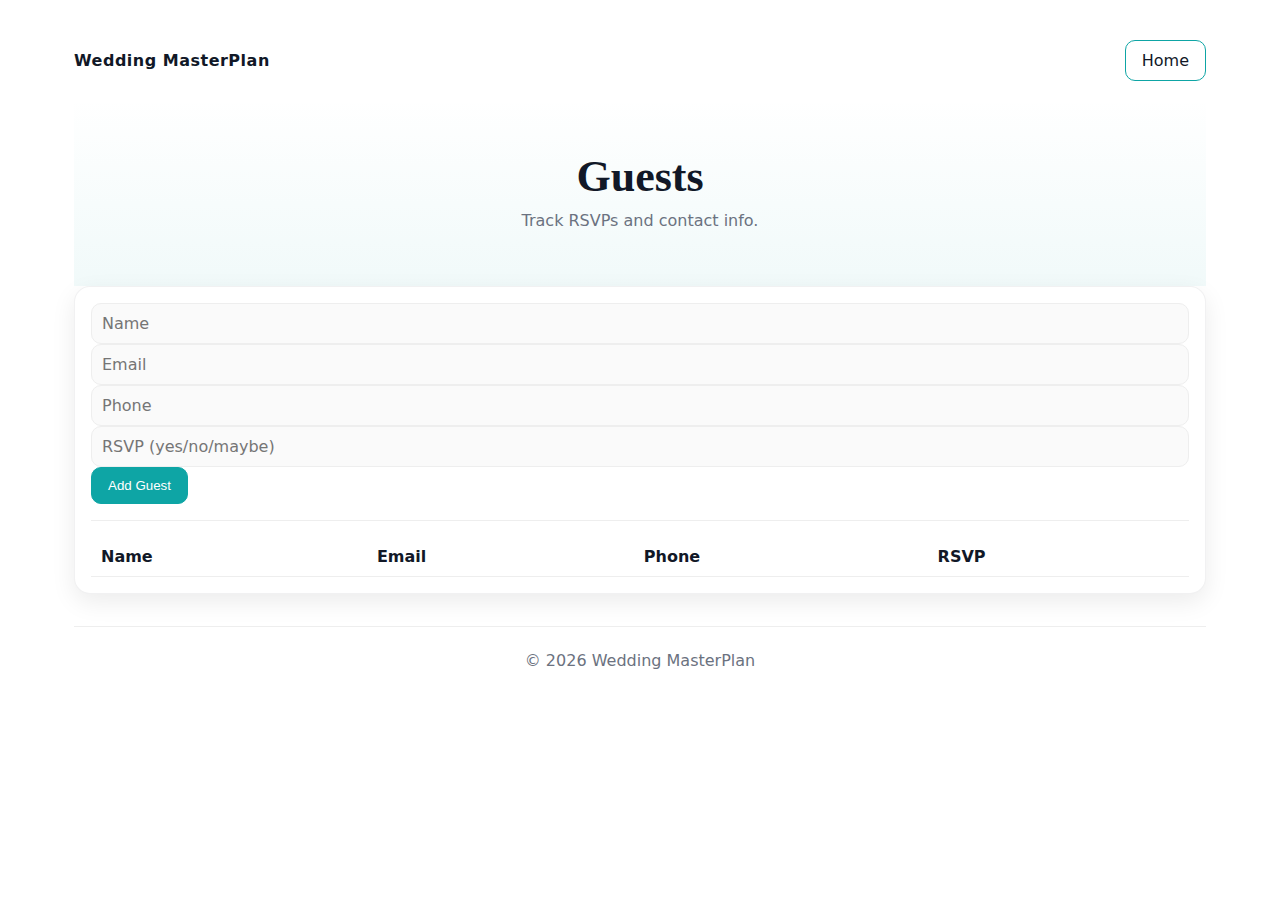
<file: pages/guests.html>
<!doctype html><html lang="en"><head>
<meta charset="utf-8"><meta name="viewport" content="width=device-width, initial-scale=1">
<title>Guests</title><link rel="stylesheet" href="../assets/css/style.css"></head><body>
<div class="container">
  <nav class="nav"><div class="brand">Wedding MasterPlan</div><div><a class="btn" href="../index.html">Home</a></div></nav>
  <section class="hero"><h1>Guests</h1><p>Track RSVPs and contact info.</p></section>

  <div class="card">
    <input id="gName" placeholder="Name">
    <input id="gEmail" placeholder="Email">
    <input id="gPhone" placeholder="Phone">
    <input id="gRSVP" placeholder="RSVP (yes/no/maybe)">
    <button class="btn primary" id="gAdd">Add Guest</button>
    <hr>
    <table><thead><tr><th>Name</th><th>Email</th><th>Phone</th><th>RSVP</th></tr></thead><tbody id="gRows"></tbody></table>
  </div>

  <footer>© <span id="y"></span> Wedding MasterPlan</footer>
</div>
<script src="../js/config.js"></script><script src="../js/app.js"></script>
<script>
document.getElementById('y').textContent=new Date().getFullYear();
async function loadGuests(){try{
  const rows = await sbSelect("guests");
  gRows.innerHTML = rows.map(r=>`<tr><td>${r.name}</td><td>${r.email||""}</td><td>${r.phone||""}</td><td>${r.rsvp_status||"maybe"}</td></tr>`).join("");
}catch(e){console.warn(e)}}
gAdd.addEventListener("click", async ()=>{
  try{await sbInsert("guests",{name:gName.value,email:gEmail.value,phone:gPhone.value,rsvp_status:gRSVP.value||"maybe"});
      gName.value=gEmail.value=gPhone.value=gRSVP.value=""; loadGuests();}
  catch(e){alert("Could not save guest. Check RLS.");}
});
loadGuests();
</script>
</body></html>
</file>
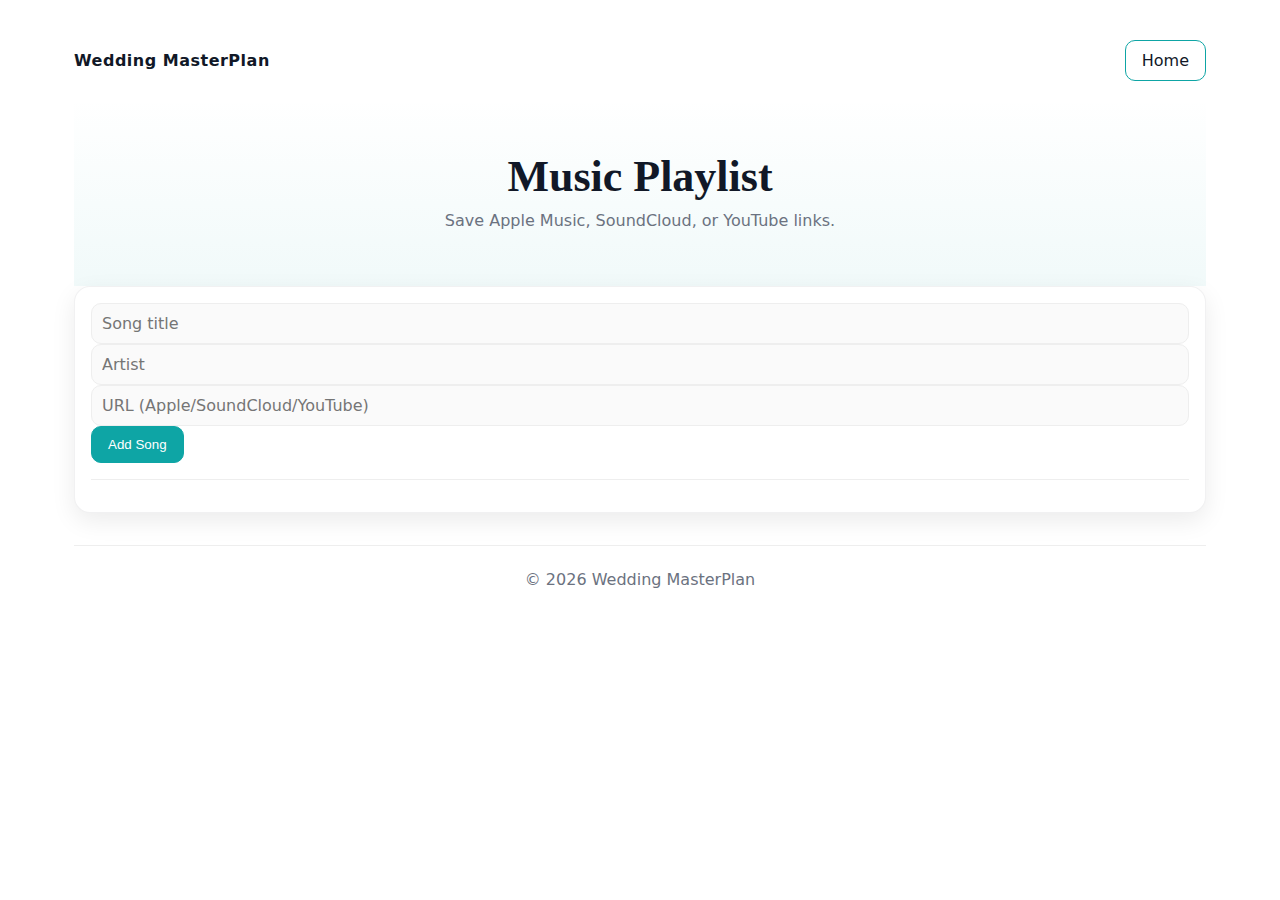
<file: pages/playlist.html>
<!doctype html><html lang="en"><head>
<meta charset="utf-8"><meta name="viewport" content="width=device-width, initial-scale=1">
<title>Playlist</title><link rel="stylesheet" href="../assets/css/style.css"></head><body>
<div class="container">
  <nav class="nav"><div class="brand">Wedding MasterPlan</div><div><a class="btn" href="../index.html">Home</a></div></nav>
  <section class="hero"><h1>Music Playlist</h1><p>Save Apple Music, SoundCloud, or YouTube links.</p></section>

  <div class="card">
    <input id="songTitle" placeholder="Song title">
    <input id="songArtist" placeholder="Artist">
    <input id="songUrl" placeholder="URL (Apple/SoundCloud/YouTube)">
    <button class="btn primary" id="addSong">Add Song</button>
    <hr>
    <div id="playlist"></div>
  </div>

  <footer>© <span id="y"></span> Wedding MasterPlan</footer>
</div>
<script src="../js/config.js"></script><script src="../js/app.js"></script>
<script>
document.getElementById('y').textContent=new Date().getFullYear();
function embed(url){
  try{
    if(url.includes("youtube.com")||url.includes("youtu.be")){const id=(url.split("v=")[1]||"").split("&")[0]||url.split("/").pop();return `<iframe width="320" height="180" src="https://www.youtube.com/embed/${id}" frameborder="0" allowfullscreen></iframe>`;}
    if(url.includes("soundcloud.com")){return `<iframe width="100%" height="120" scrolling="no" frameborder="no" allow="autoplay" src="https://w.soundcloud.com/player/?url=${encodeURIComponent(url)}"></iframe>`;}
    if(url.includes("music.apple.com")){return `<a class="btn" href="${url}" target="_blank" rel="noopener">Play on Apple Music</a>`;}
  }catch(_){}
  return `<a href="${url}" target="_blank" rel="noopener">${url}</a>`;
}
async function load(){try{
  const rows=await sbSelect("playlist");
  playlist.innerHTML=rows.map(r=>`<div class="card" style="margin:8px 0"><strong>${r.title||"Untitled"}</strong> — ${r.artist||""}<br>${embed(r.url||"")}</div>`).join("");
}catch(e){console.warn(e)}}
addSong.addEventListener("click",async()=>{try{
  await sbInsert("playlist",{title:songTitle.value,artist:songArtist.value,url:songUrl.value});
  songTitle.value=songArtist.value=songUrl.value=""; load();
}catch(e){alert("Could not save. Check RLS.");}});
load();
</script>
</body></html>
</file>
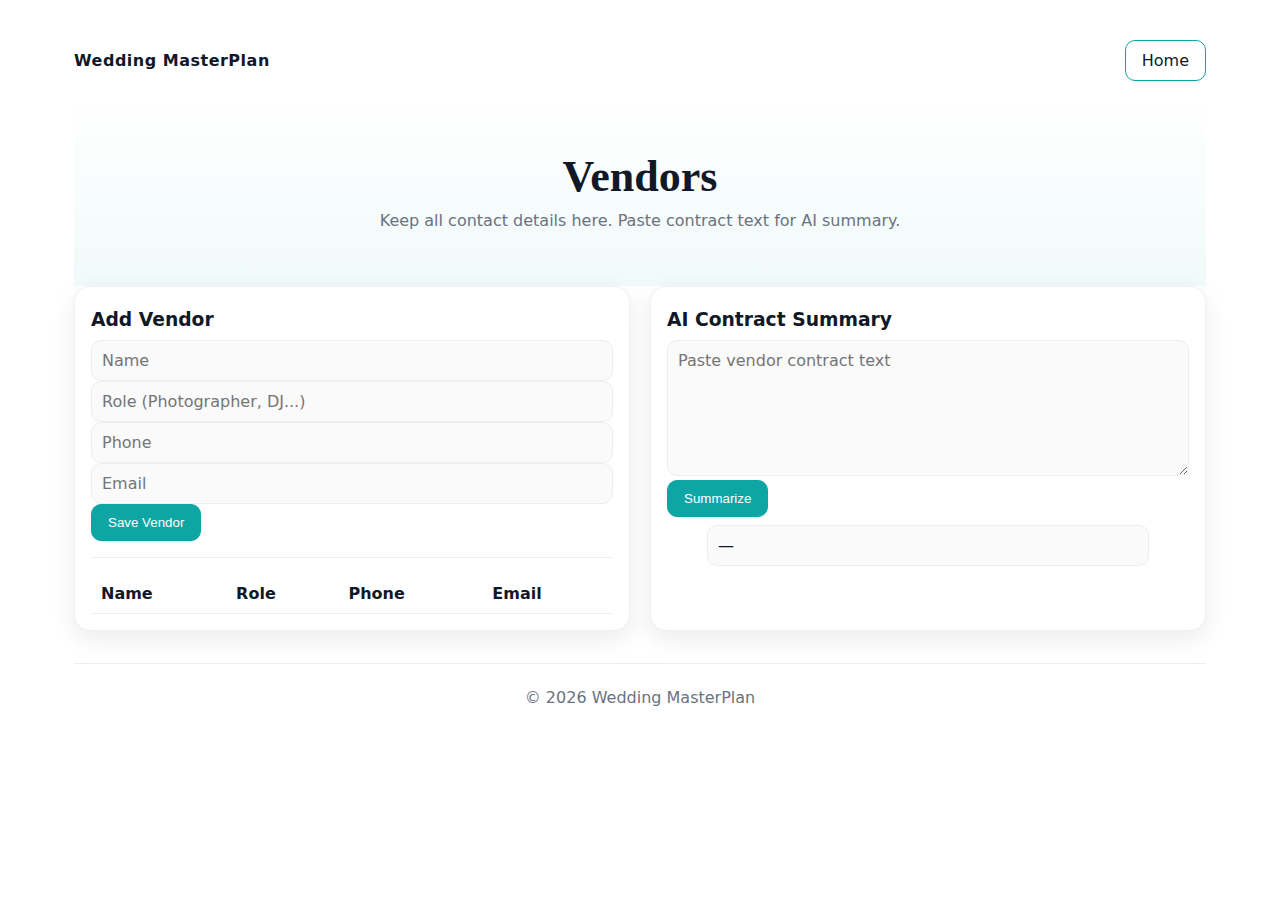
<file: pages/vendors.html>
<!doctype html><html lang="en"><head>
<meta charset="utf-8"><meta name="viewport" content="width=device-width, initial-scale=1">
<title>Vendors</title><link rel="stylesheet" href="../assets/css/style.css"></head><body>
<div class="container">
  <nav class="nav"><div class="brand">Wedding MasterPlan</div><div><a class="btn" href="../index.html">Home</a></div></nav>
  <section class="hero"><h1>Vendors</h1><p>Keep all contact details here. Paste contract text for AI summary.</p></section>

  <div class="grid">
    <div class="card">
      <h3>Add Vendor</h3>
      <input id="vName" placeholder="Name">
      <input id="vRole" placeholder="Role (Photographer, DJ...)">
      <input id="vPhone" placeholder="Phone">
      <input id="vEmail" placeholder="Email">
      <button class="btn primary" id="vAdd">Save Vendor</button>
      <hr>
      <table><thead><tr><th>Name</th><th>Role</th><th>Phone</th><th>Email</th></tr></thead><tbody id="vRows"></tbody></table>
    </div>

    <div class="card">
      <h3>AI Contract Summary</h3>
      <textarea id="contractIn" rows="6" placeholder="Paste vendor contract text"></textarea>
      <button class="btn primary" id="contractBtn">Summarize</button>
      <blockquote id="contractOut" style="margin-top:8px">—</blockquote>
    </div>
  </div>

  <footer>© <span id="y"></span> Wedding MasterPlan</footer>
</div>
<script src="../js/config.js"></script><script src="../js/app.js"></script>
<script>
document.getElementById('y').textContent=new Date().getFullYear();

async function loadVendors(){try{
  const rows = await sbSelect("vendors");
  vRows.innerHTML = rows.map(r=>`<tr><td>${r.name}</td><td>${r.role||""}</td><td>${r.phone||""}</td><td>${r.email||""}</td></tr>`).join("");
}catch(e){console.warn(e)}}

vAdd.addEventListener("click", async ()=>{
  try{await sbInsert("vendors",{name:vName.value,role:vRole.value,phone:vPhone.value,email:vEmail.value});
      vName.value=vRole.value=vPhone.value=vEmail.value=""; loadVendors();}
  catch(e){alert("Could not save vendor. Check RLS.");}
});

contractBtn.addEventListener("click", async ()=>{
  contractOut.textContent="Working...";
  const j = await aiCall(window.APP_CONFIG.aiContractUrl, contractIn.value || "Summarize key vendor contract terms");
  contractOut.textContent = j?.data || "No response.";
});
loadVendors();
</script>
</body></html>
</file>
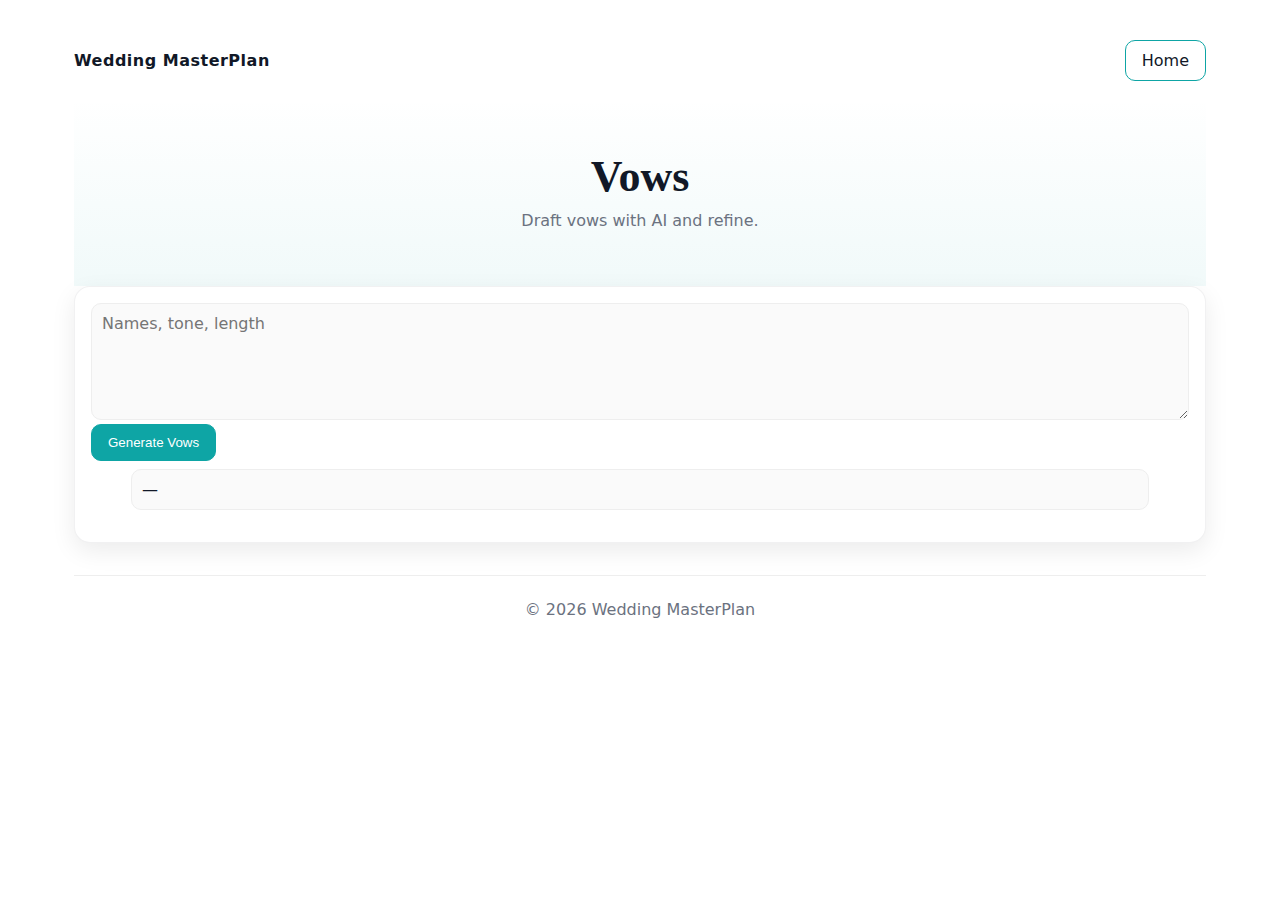
<file: pages/vows.html>
<!doctype html><html lang="en"><head>
<meta charset="utf-8"><meta name="viewport" content="width=device-width, initial-scale=1">
<title>Vows</title><link rel="stylesheet" href="../assets/css/style.css"></head><body>
<div class="container">
  <nav class="nav"><div class="brand">Wedding MasterPlan</div><div><a class="btn" href="../index.html">Home</a></div></nav>
  <section class="hero"><h1>Vows</h1><p>Draft vows with AI and refine.</p></section>

  <div class="card">
    <textarea id="vowsIn" rows="5" placeholder="Names, tone, length"></textarea>
    <button class="btn primary" id="vowsBtn">Generate Vows</button>
    <blockquote id="vowsOut" style="margin-top:8px">—</blockquote>
  </div>

  <footer>© <span id="y"></span> Wedding MasterPlan</footer>
</div>
<script src="../js/config.js"></script><script src="../js/app.js"></script>
<script>
document.getElementById('y').textContent=new Date().getFullYear();
vowsBtn.addEventListener("click", async ()=>{
  vowsOut.textContent="Working...";
  const j=await aiCall(window.APP_CONFIG.aiVowsUrl, vowsIn.value || "Write short vows");
  vowsOut.textContent=j?.data || "No response.";
});
</script>
</body></html>
</file>
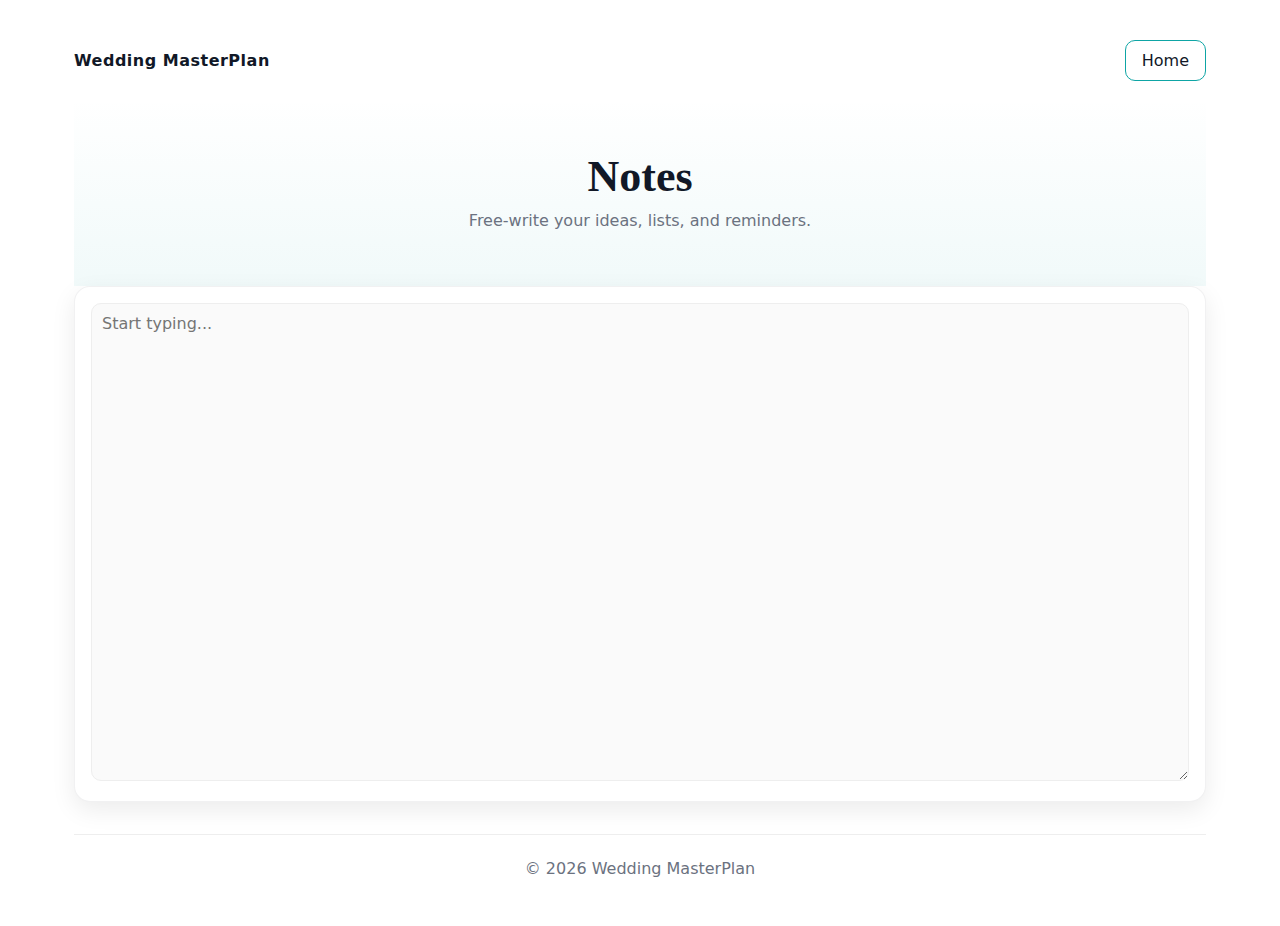
<file: pages/notes/notes-01.html>
<!doctype html><html lang="en"><head>
<meta charset="utf-8"><meta name="viewport" content="width=device-width, initial-scale=1">
<title>Notes 01</title><link rel="stylesheet" href="../../assets/css/style.css"></head><body>
<div class="container">
  <nav class="nav"><div class="brand">Wedding MasterPlan</div><div><a class="btn" href="../../index.html">Home</a></div></nav>
  <section class="hero"><h1>Notes</h1><p>Free-write your ideas, lists, and reminders.</p></section>
  <div class="card"><textarea rows="24" placeholder="Start typing..."></textarea></div>
  <footer>© <span id="y"></span> Wedding MasterPlan</footer>
</div>
<script>document.getElementById('y').textContent=new Date().getFullYear()</script>
</body></html>
</file>
<file: assets/css/style.css>
:root{
  --teal:#0ea5a5; --gold:#d4af37; --ink:#111827; --muted:#6b7280; --bg:#fff;
  --card:#fff; --shadow:0 8px 24px rgba(0,0,0,.08);
}
*{box-sizing:border-box} html,body{margin:0;padding:0}
body{font-family:Inter,ui-sans-serif,system-ui;-webkit-font-smoothing:antialiased;background:var(--bg);color:var(--ink)}
.container{max-width:1180px;margin:0 auto;padding:24px}
.nav{display:flex;justify-content:space-between;align-items:center;gap:16px;padding:16px 0}
.brand{font-weight:800;letter-spacing:.5px}
.nav a{color:var(--ink);text-decoration:none;margin-left:10px}
.btn{display:inline-block;padding:10px 16px;border-radius:10px;border:1px solid var(--teal);color:var(--teal);background:#fff;cursor:pointer}
.btn.primary{background:var(--teal);color:#fff}
.hero{padding:56px 0;text-align:center;background:linear-gradient(0deg,rgba(14,165,165,.06),transparent)}
.hero h1{font:700 44px/1.1 'Playfair Display',serif;margin:0 0 10px}
.hero p{color:var(--muted);max-width:720px;margin:0 auto}
.grid{display:grid;grid-template-columns:repeat(auto-fit,minmax(280px,1fr));gap:20px}
.card{background:var(--card);border:1px solid rgba(17,24,39,.06);border-radius:16px;padding:16px;box-shadow:var(--shadow)}
.card h3{margin:6px 0 10px}
.badge{display:inline-block;font-size:12px;padding:4px 8px;border-radius:999px;background:#ecfeff;color:#155e75;border:1px solid #cffafe}
.section-title{font-size:28px;margin:8px 0 16px}
.cover{border-radius:16px;overflow:hidden;box-shadow:var(--shadow);aspect-ratio:16/9;background:#ddd center/cover no-repeat}
.gallery{display:grid;grid-template-columns:repeat(auto-fit,minmax(220px,1fr));gap:16px}
.gallery .tile{border-radius:14px;overflow:hidden;box-shadow:var(--shadow);aspect-ratio:4/5;background:#ddd center/cover no-repeat}
table{width:100%;border-collapse:collapse} th,td{padding:10px;border-bottom:1px solid #eee;text-align:left}
blockquote,pre,textarea,input{background:#fafafa;border:1px solid #eee;border-radius:10px;padding:10px}
textarea,input{width:100%;font:inherit}
hr{border:none;border-top:1px solid #eee;margin:16px 0}
footer{border-top:1px solid #eee;margin-top:32px;padding:24px;text-align:center;color:#6b7280}
</file>
